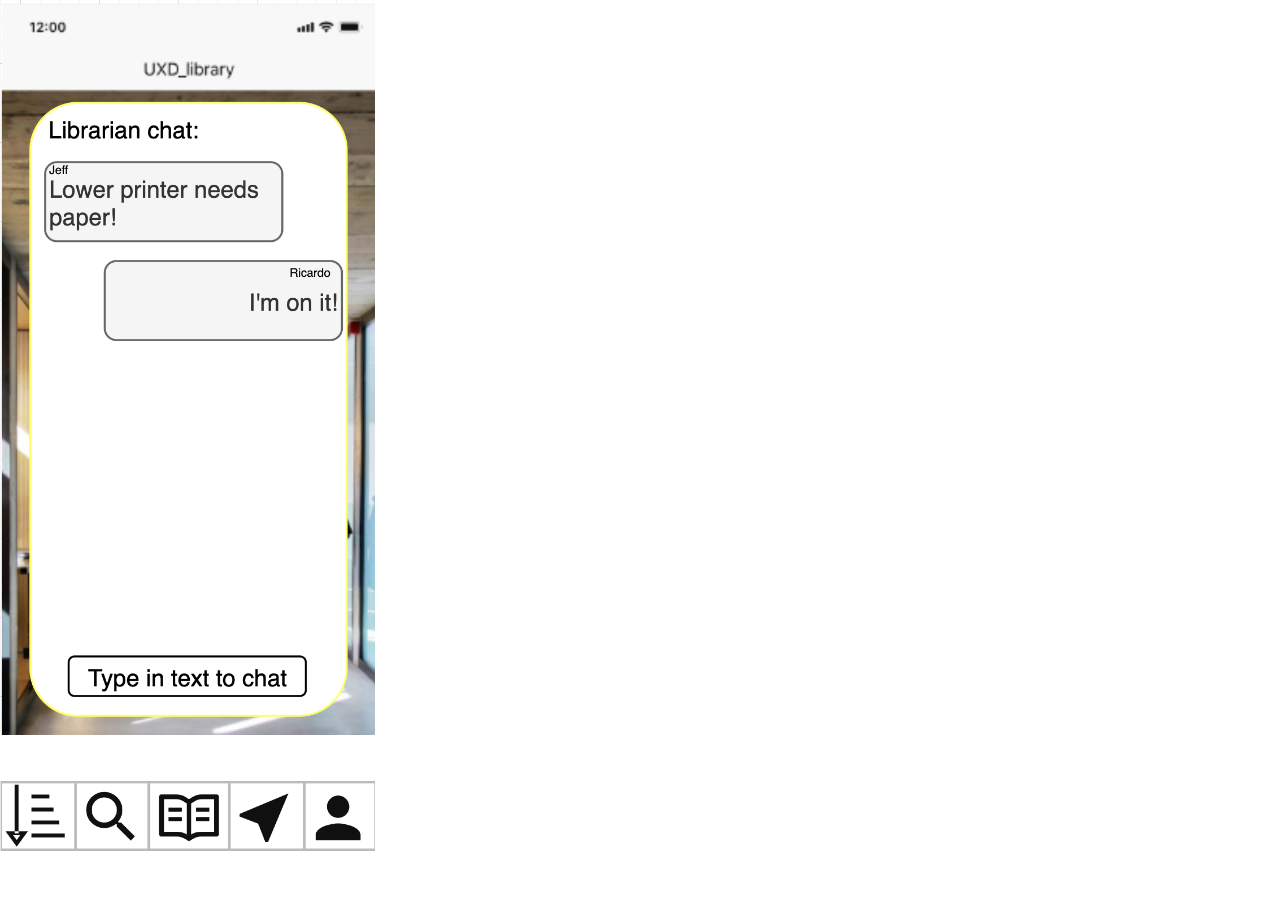
<file: index.html>
<!DOCTYPE html>
<html lang="en">
<head>
    <meta charset="UTF-8">
    <meta name="viewport" content="width=device-width, initial-scale=1.0">
    <link rel="stylesheet" href="style.css">
    <title>Home</title>
</head>
<body style="margin: 0px;">
    <div class="screenshot" id="index">

        <div id="footer">
            <a class = 'buttons tooltip' style="" href="dewey.html"><span class="tooltiptext">Dewey Reorganise</span></a>
            <a class = 'buttons tooltip' style="left: 75px;" href="id.html"><span class="tooltiptext">Search Visitor</span></a>
            <a class = 'buttons tooltip' style="left: 154px;" href="book.html"><span class="tooltiptext">Search Book</span></a>
            <a class = 'buttons tooltip' style="left: 230px;" href="map.html"><span class="tooltiptext">Map</span></a>
            <a class = 'buttons tooltip' style="right: 0px;" href="user.html"><span class="tooltiptext">My profile</span></a>
        </div>
        
        
    </div>

    
</body>
</html>
</file>
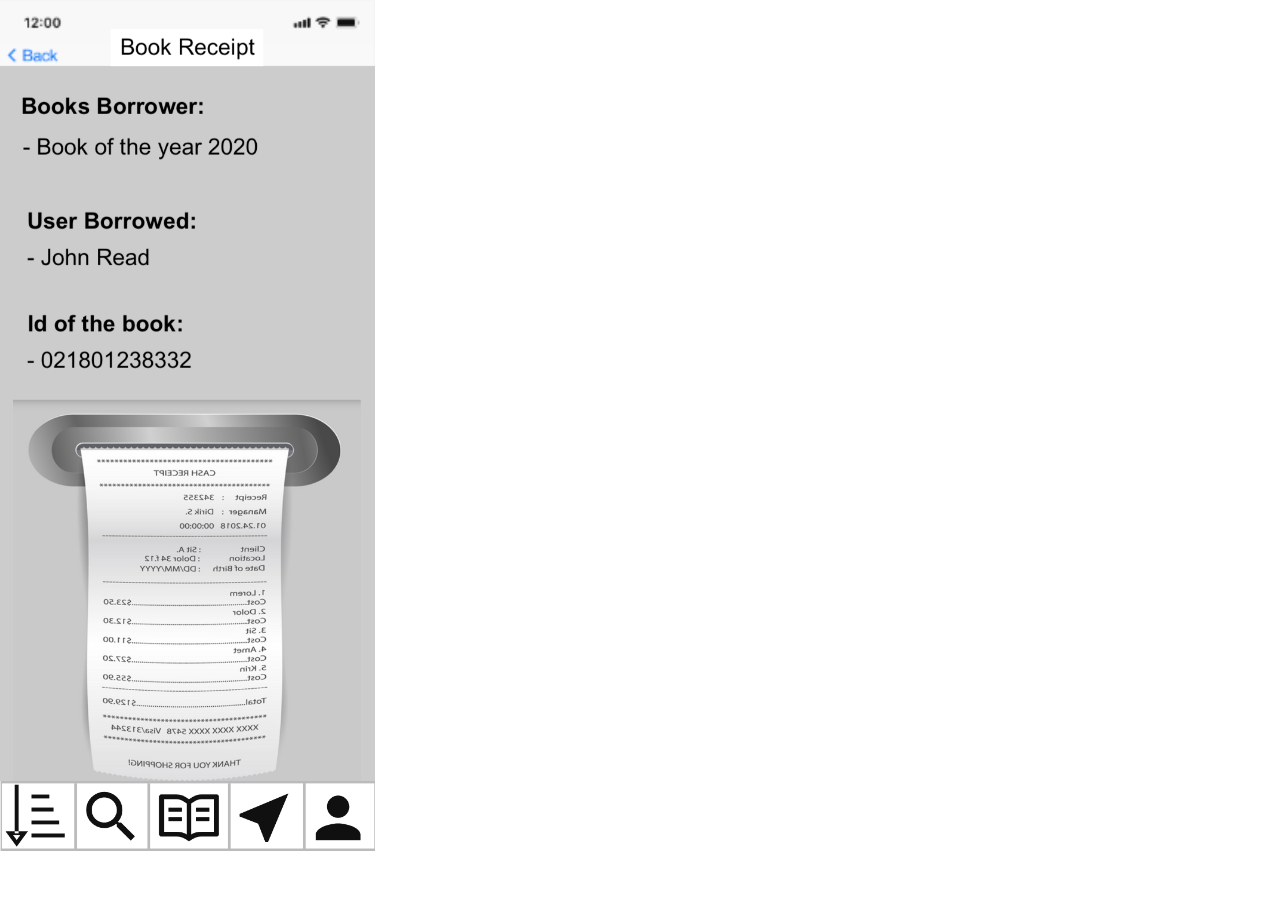
<file: book_receipt.html>
<!DOCTYPE html>
<html lang="en">
<head>
    <meta charset="UTF-8">
    <meta name="viewport" content="width=device-width, initial-scale=1.0">
    <link rel="stylesheet" href="style.css">
    <title>Dewey</title>
</head>
<body style="margin: 0px;">
    <div class="screenshot" id="receipt">
        
        
        <a style="position: absolute; top: 27px; left: 0px; height: 82px; width: 82px; " href="index.html"></a>

<div id="footer">
    <a class = 'buttons tooltip' style="" href="dewey.html"><span class="tooltiptext">Dewey Reorganise</span></a>
    <a class = 'buttons tooltip' style="left: 75px;" href="id.html"><span class="tooltiptext">Search Visitor</span></a>
    <a class = 'buttons tooltip' style="left: 154px;" href="book.html"><span class="tooltiptext">Search Book</span></a>
    <a class = 'buttons tooltip' style="left: 230px;" href="map.html"><span class="tooltiptext">Map</span></a>
    <a class = 'buttons tooltip' style="right: 0px;" href="user.html"><span class="tooltiptext">My profile</span></a>
</div>
        
        
    </div>
    
</body>
</html>
</file>
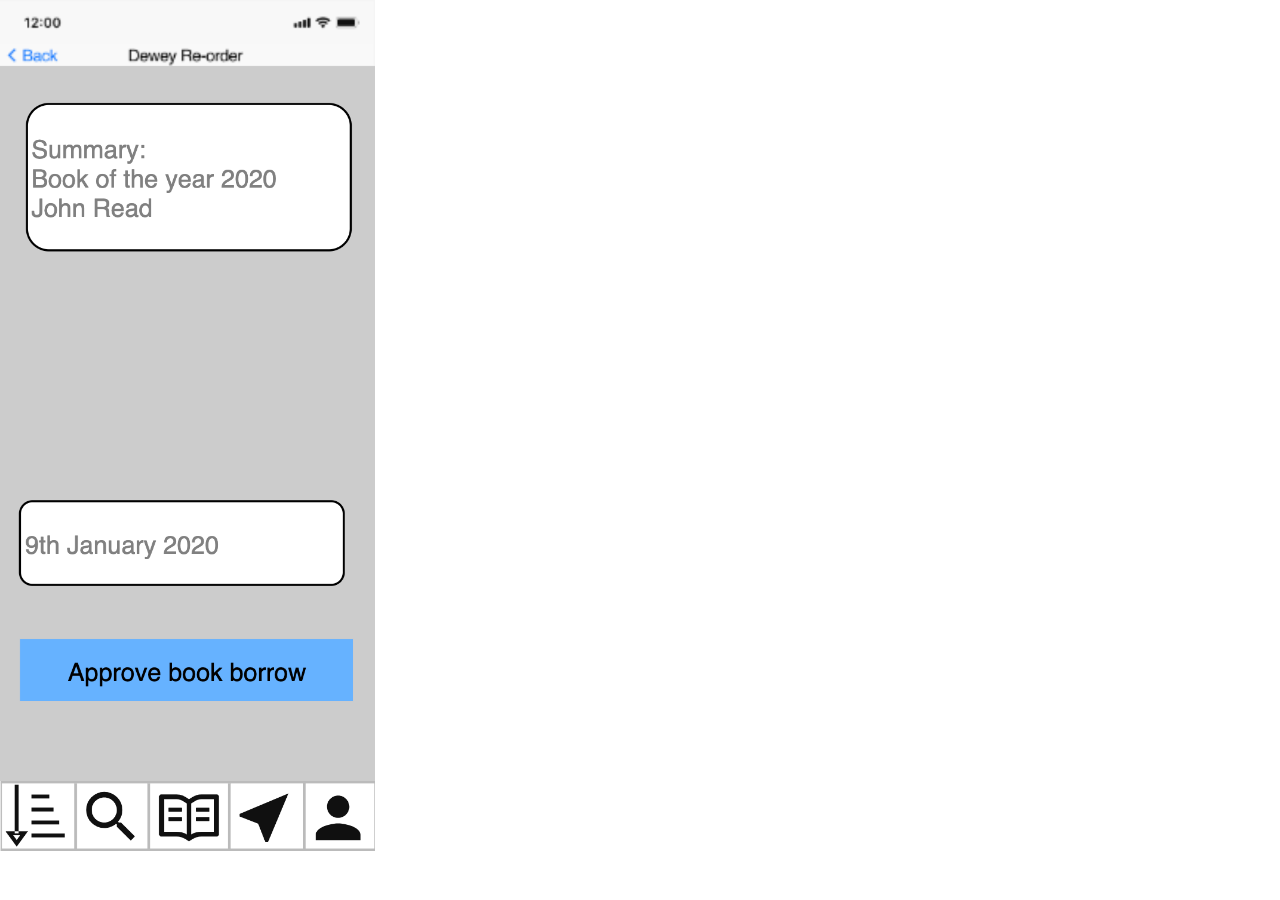
<file: borrow.html>
<!DOCTYPE html>
<html lang="en">
<head>
    <meta charset="UTF-8">
    <meta name="viewport" content="width=device-width, initial-scale=1.0">
    <link rel="stylesheet" href="style.css">
    <title>Dewey</title>
</head>
<body style="margin: 0px;">
    <div class="screenshot" id="borrow">
        
        <a style="    
            position: absolute;
            top: 630px;
            left: 5px;
            height: 82px;
            width: 355px;" href="index.html"></a>

<div id="footer">
    <a class = 'buttons tooltip' style="" href="dewey.html"><span class="tooltiptext">Dewey Reorganise</span></a>
    <a class = 'buttons tooltip' style="left: 75px;" href="id.html"><span class="tooltiptext">Search Visitor</span></a>
    <a class = 'buttons tooltip' style="left: 154px;" href="book.html"><span class="tooltiptext">Search Book</span></a>
    <a class = 'buttons tooltip' style="left: 230px;" href="map.html"><span class="tooltiptext">Map</span></a>
    <a class = 'buttons tooltip' style="right: 0px;" href="user.html"><span class="tooltiptext">User Information</span></a>
</div>
        
        
    </div>
    
</body>
</html>
</file>
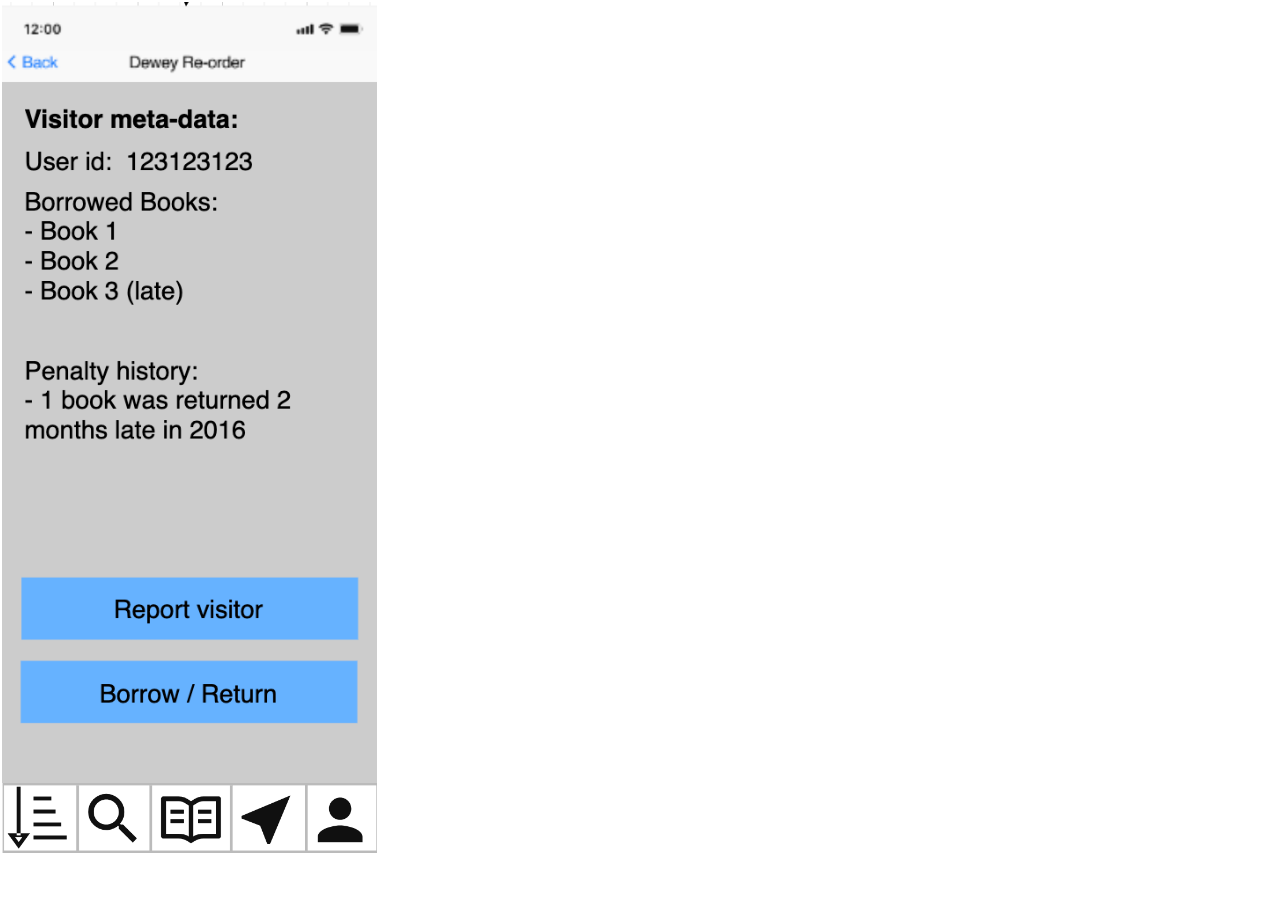
<file: id_data.html>
<!DOCTYPE html>
<html lang="en">
<head>
    <meta charset="UTF-8">
    <meta name="viewport" content="width=device-width, initial-scale=1.0">
    <link rel="stylesheet" href="style.css">
    <title>Dewey</title>
</head>
<body style="margin: 2px;">
    <div class="screenshot" id="id-data">
        
        <a style="    
            position: absolute;
            top: 650px;
            left: 5px;
            height: 82px;
            width: 355px;" href="book.html"></a>

<div id="footer">
    <a class = 'buttons tooltip' style="" href="dewey.html"><span class="tooltiptext">Dewey Reorganise</span></a>
    <a class = 'buttons tooltip' style="left: 75px;" href="id.html"><span class="tooltiptext">Search Visitor</span></a>
    <a class = 'buttons tooltip' style="left: 154px;" href="book.html"><span class="tooltiptext">Search Book</span></a>
    <a class = 'buttons tooltip' style="left: 230px;" href="map.html"><span class="tooltiptext">Map</span></a>
    <a class = 'buttons tooltip' style="right: 0px;" href="user.html"><span class="tooltiptext">My profile</span></a>
</div>
        
        
    </div>
    
</body>
</html>
</file>
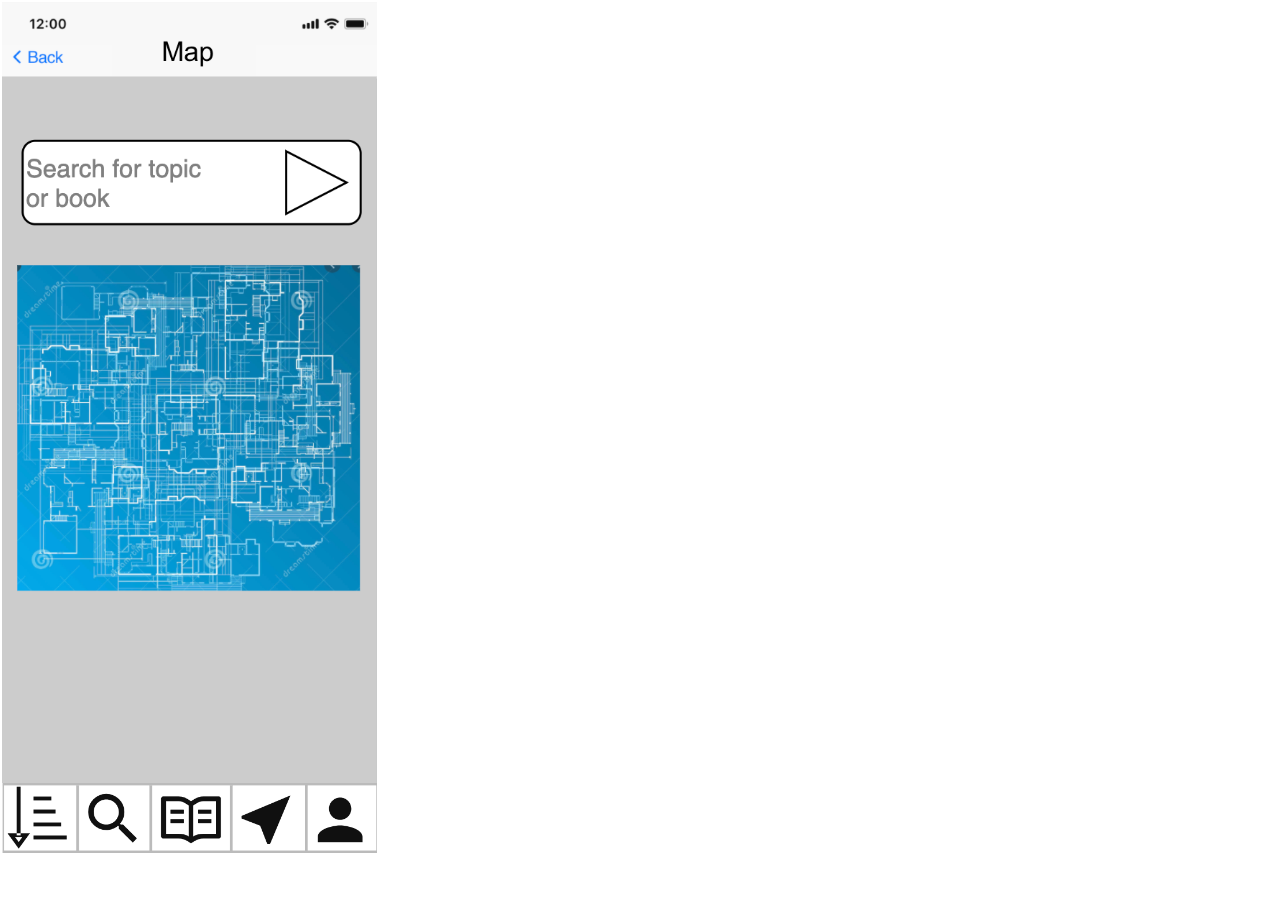
<file: map.html>
<!DOCTYPE html>
<html lang="en">
<head>
    <meta charset="UTF-8">
    <meta name="viewport" content="width=device-width, initial-scale=1.0">
    <link rel="stylesheet" href="style.css">
    <title>Home</title>
</head>
<body style="margin: 2px;">
    <div class="screenshot" id="map">
        <a style="position: absolute; top: 27px; left: 0px; height: 82px; width: 82px; " href="index.html"></a>
        <a style="position: absolute; top: 362px; left: 20px; height: 40px; width: 330px;" href="schedule.html"></a>
        
        <div id="footer">
            <a class = 'buttons tooltip' style="" href="dewey.html"><span class="tooltiptext">Dewey Reorganise</span></a>
            <a class = 'buttons tooltip' style="left: 75px;" href="id.html"><span class="tooltiptext">Search Visitor</span></a>
            <a class = 'buttons tooltip' style="left: 154px;" href="book.html"><span class="tooltiptext">Search Book</span></a>
            <a class = 'buttons tooltip' style="left: 230px;" href="map.html"><span class="tooltiptext">Map</span></a>
            <a class = 'buttons tooltip' style="right: 0px;" href="user.html"><span class="tooltiptext">My profile</span></a>
        </div>

    </div>
</body>
</html>
</file>
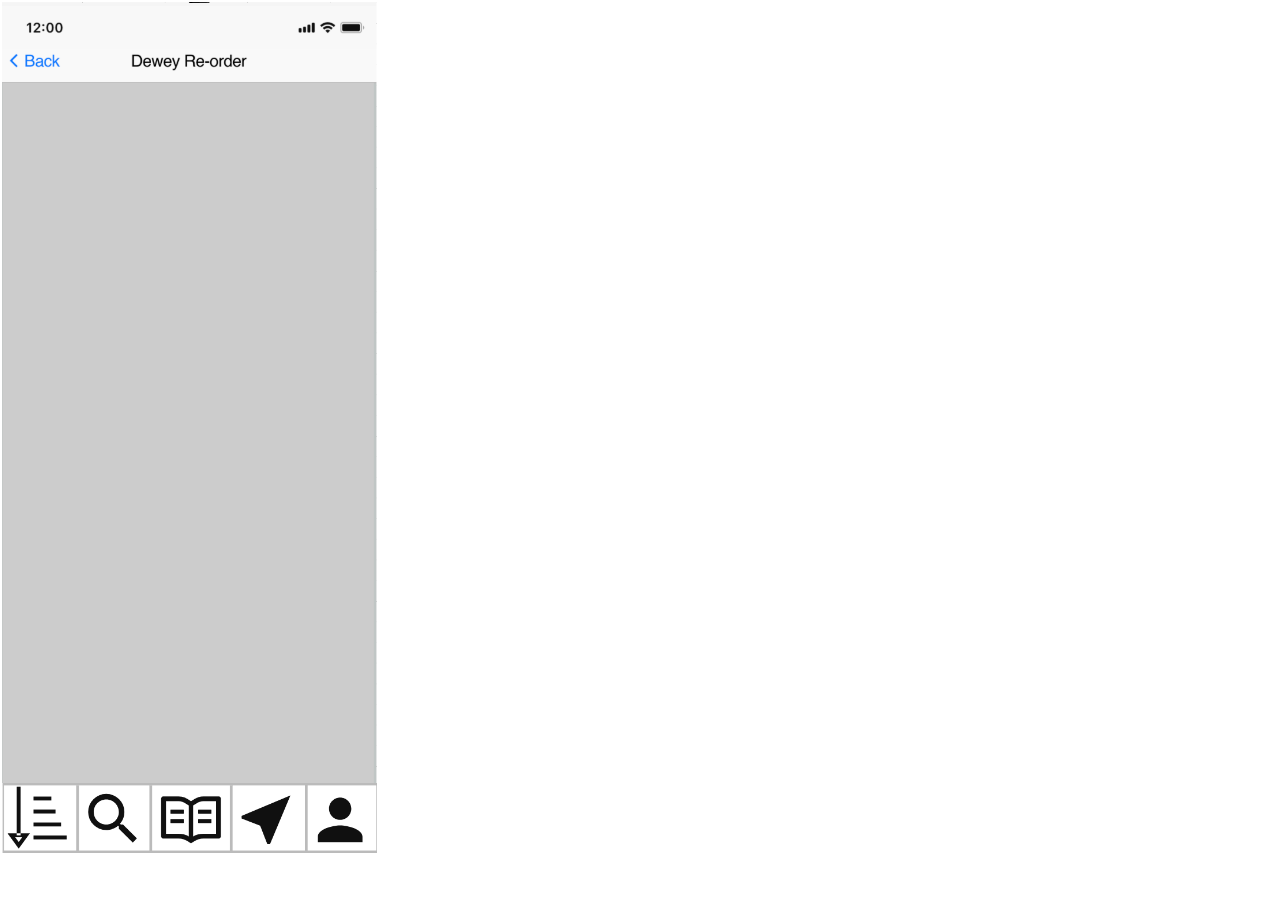
<file: misclassified copy.html>
<!DOCTYPE html>
<html lang="en">
<head>
    <meta charset="UTF-8">
    <meta name="viewport" content="width=device-width, initial-scale=1.0">
    <link rel="stylesheet" href="style.css">
    <title>Home</title>
</head>
<body style="margin: 2px;">
    <div class="screenshot" id="misclassified">
        <a style="position: absolute; top: 27px; left: 0px; height: 82px; width: 82px; " href="index.html"></a>
        <a style="position: absolute; top: 362px; left: 20px; height: 40px; width: 330px;" href="schedule.html"></a>
        
        <div id="footer">
            <a class = 'buttons tooltip' style="" href="dewey.html"><span class="tooltiptext">Dewey Reorganise</span></a>
            <a class = 'buttons tooltip' style="left: 75px;" href="id.html"><span class="tooltiptext">Search Visitor</span></a>
            <a class = 'buttons tooltip' style="left: 154px;" href="book.html"><span class="tooltiptext">Search Book</span></a>
            <a class = 'buttons tooltip' style="left: 230px;" href="map.html"><span class="tooltiptext">Map</span></a>
            <a class = 'buttons tooltip' style="right: 0px;" href="user.html"><span class="tooltiptext">My profile</span></a>
        </div>

    </div>
</body>
</html>
</file>
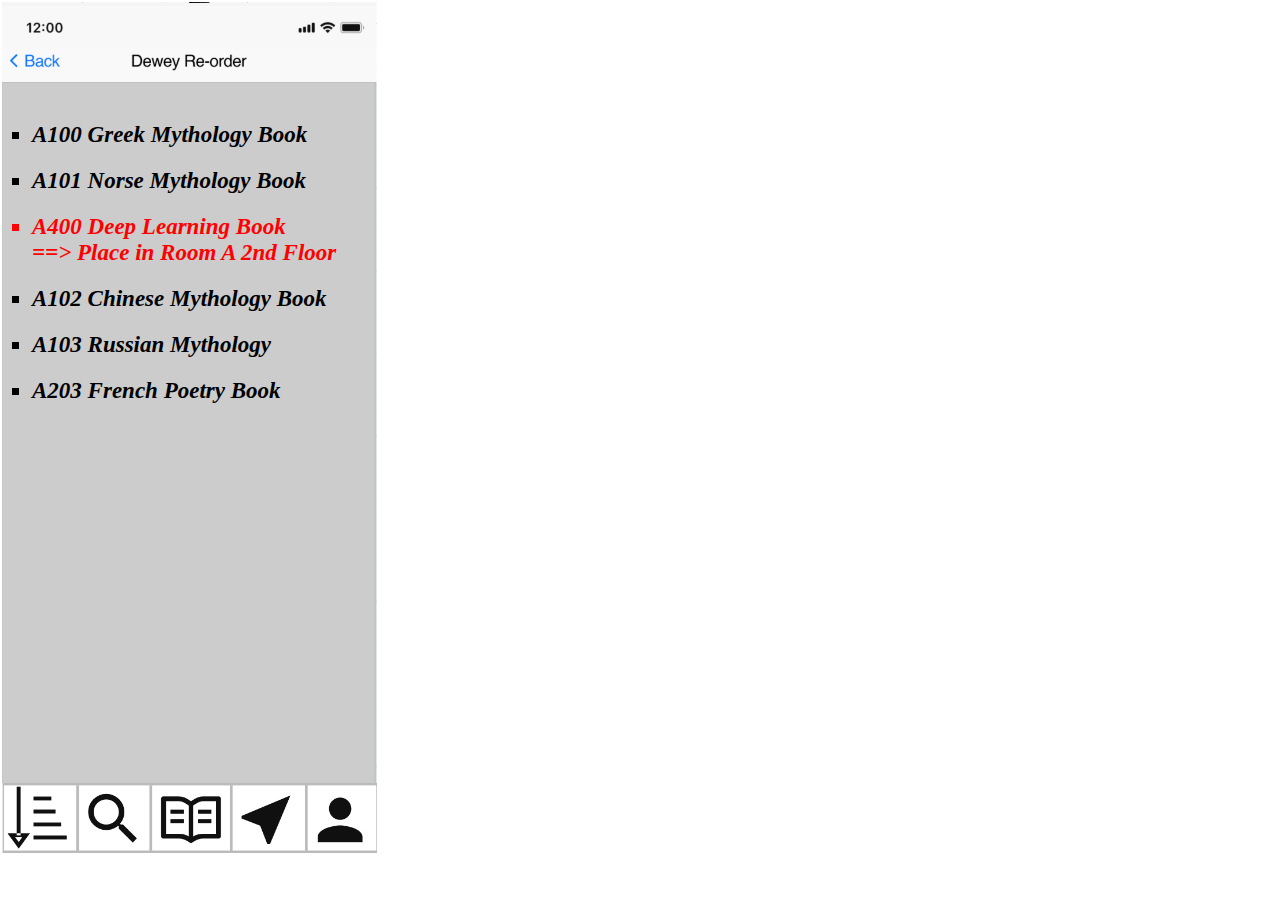
<file: misclassified.html>
<!DOCTYPE html>
<html lang="en">
<head>
    <meta charset="UTF-8">
    <meta name="viewport" content="width=device-width, initial-scale=1.0">
    <link rel="stylesheet" href="style.css">
    <title>Home</title>
</head>
<body style="margin: 2px;">
    <div class="screenshot" id="misclassified">
        <a style="position: absolute; top: 27px; left: 0px; height: 82px; width: 82px; " href="index.html"></a>
        
        <ul style="position: absolute; top: 90px; font-weight: bold;">
            <li>A100 Greek Mythology Book</li>
            <li>A101 Norse Mythology Book</li>
            <li style="color: red">A400 Deep Learning Book <br> ==> Place in Room A 2nd Floor</li>
            <li>A102 Chinese Mythology Book</li>
            <li>A103 Russian Mythology</li>
            <li>A203 French Poetry Book</li>
        </ul>
        <div id="footer">
            <a class = 'buttons tooltip' style="" href="dewey.html"><span class="tooltiptext">Dewey Reorganise</span></a>
            <a class = 'buttons tooltip' style="left: 75px;" href="id.html"><span class="tooltiptext">Search Visitor</span></a>
            <a class = 'buttons tooltip' style="left: 154px;" href="book.html"><span class="tooltiptext">Search Book</span></a>
            <a class = 'buttons tooltip' style="left: 230px;" href="map.html"><span class="tooltiptext">Map</span></a>
            <a class = 'buttons tooltip' style="right: 0px;" href="user.html"><span class="tooltiptext">My profile</span></a>
        </div>

    </div>
</body>
</html>
</file>
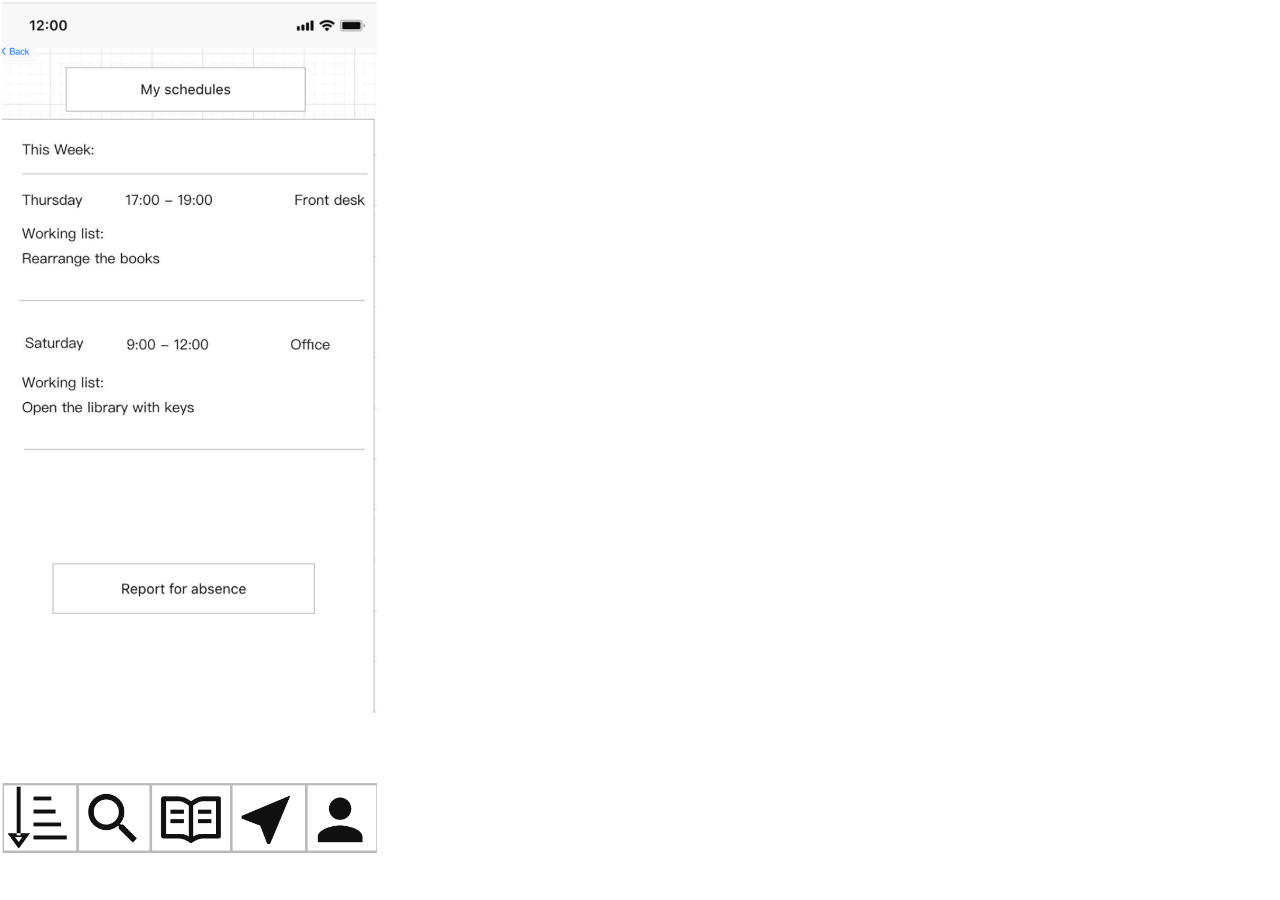
<file: schedule.html>
<!DOCTYPE html>
<html lang="en">
<head>
    <meta charset="UTF-8">
    <meta name="viewport" content="width=device-width, initial-scale=1.0">
    <link rel="stylesheet" href="style.css">
    <title>Home</title>
</head>
<body style="margin: 2px;">
    <div class="screenshot" id="schedule"> 
        <a style="position: absolute; top: 27px; left: 0px; height: 82px; width: 82px;" href="index.html"></a>
        
        
        <div id="footer">
            <a class = 'buttons tooltip' style="" href="dewey.html"><span class="tooltiptext">Dewey Reorganise</span></a>
            <a class = 'buttons tooltip' style="left: 75px;" href="id.html"><span class="tooltiptext">Search Visitor</span></a>
            <a class = 'buttons tooltip' style="left: 154px;" href="book.html"><span class="tooltiptext">Search Book</span></a>
            <a class = 'buttons tooltip' style="left: 230px;" href="map.html"><span class="tooltiptext">Map</span></a>
            <a class = 'buttons tooltip' style="right: 0px;" href="user.html"><span class="tooltiptext">User Information</span></a>
        </div>
        
        
        
    </div>

    
</body>
</html>
</file>
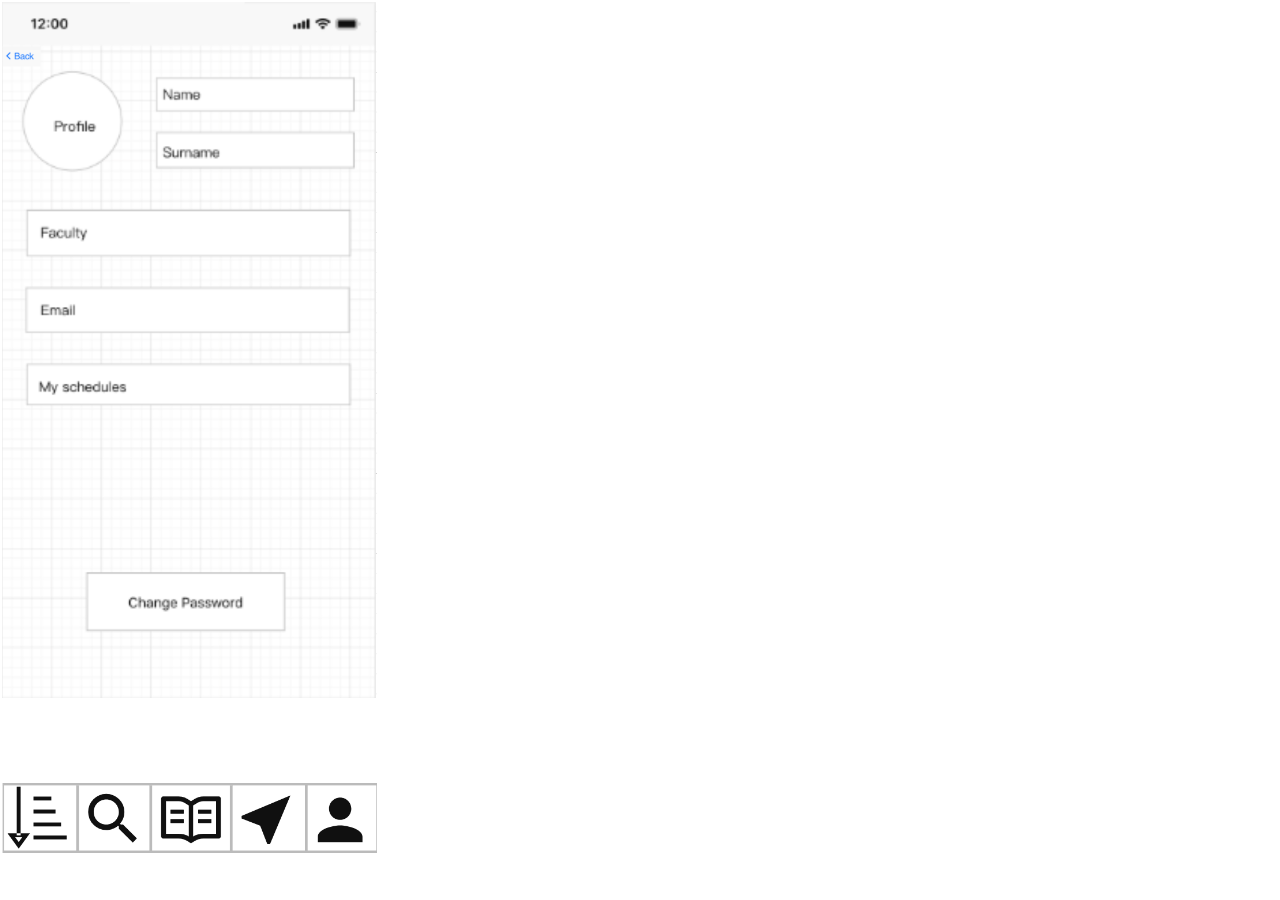
<file: user.html>
<!DOCTYPE html>
<html lang="en">
<head>
    <meta charset="UTF-8">
    <meta name="viewport" content="width=device-width, initial-scale=1.0">
    <link rel="stylesheet" href="style.css">
    <title>Dewey</title>
</head>
<body style="margin: 2px;">
    <div class="screenshot" id="user">
        <a style="position: absolute; top: 27px; left: 0px; height: 82px; width: 82px; " href="index.html"></a>
        <a style="position: absolute; top: 362px; left: 20px; height: 40px; width: 330px;" href="schedule.html"></a>
        
        <div id="footer">
            <a class = 'buttons tooltip' style="" href="dewey.html"><span class="tooltiptext">Dewey Reorganise</span></a>
            <a class = 'buttons tooltip' style="left: 75px;" href="id.html"><span class="tooltiptext">Search Visitor</span></a>
            <a class = 'buttons tooltip' style="left: 154px;" href="book.html"><span class="tooltiptext">Search Book</span></a>
            <a class = 'buttons tooltip' style="left: 230px;" href="map.html"><span class="tooltiptext">Map</span></a>
            <a class = 'buttons tooltip' style="right: 0px;" href="user.html"><span class="tooltiptext">My profile</span></a>
        </div>
    </div>
    
</body>
</html>
</file>
<file: style.css>
* { margin:0; padding:0; box-sizing:border-box; }

.screenshot {
    position: relative; height: 851px; width: 375px; background-size: contain;
    background-repeat: no-repeat, repeat;
}



#user{
    background-image: url(/images/user.png); 
}

#index{
    background-image: url(/images/index.png); 
}

#map{
    background-image: url(/images/map.png);
}

#user{
    background-image: url(/images/user.png);
}

#schedule{
    background-image: url(/images/schedule.png); 
}

#misclassified{
    background-image: url(/images/misclassified.png);
}

#id{
    background-image: url(/images/id.png);
}

#id-data{
    background-image: url(/images/id_data.png);
}

#book{
    background-image: url(/images/book.png);
}

#borrow{
    background-image: url(/images/borrow.png);
}

#receipt{
    background-image: url(/images/receipt.png);
}

#footer{
    background-image: url(images/footer.png);
    background-size: 100%;
    position: absolute;
    height: 70px;
    width: 100%;
    bottom: 0;
    z-index: 99;

}

.buttons{
    position: absolute; 
    bottom: 0;
    height: 82px; 
    width: 73px;
    /* border: 1px red dotted; */
}
.tooltip {
    display: inline-block;
  }
  
  .tooltip .tooltiptext {
    visibility: hidden;
    background-color: black;
    color: #fff;
    text-align: center;
  
    /* Position the tooltip */
    position: absolute;
    z-index: 1;
  }
  
  .tooltip:hover .tooltiptext {
    visibility: visible;
  }

.text-input{
    position: absolute;
    top: 550px ;
    left: 33px;   
}

ul{
    padding: 30px;
    font-style: italic;
    font-family: 'Times New Roman', Times, serif;
}

li {
    list-style-type: square;
    margin-bottom: 20px;
    font-size: 23px;
}
</file>
